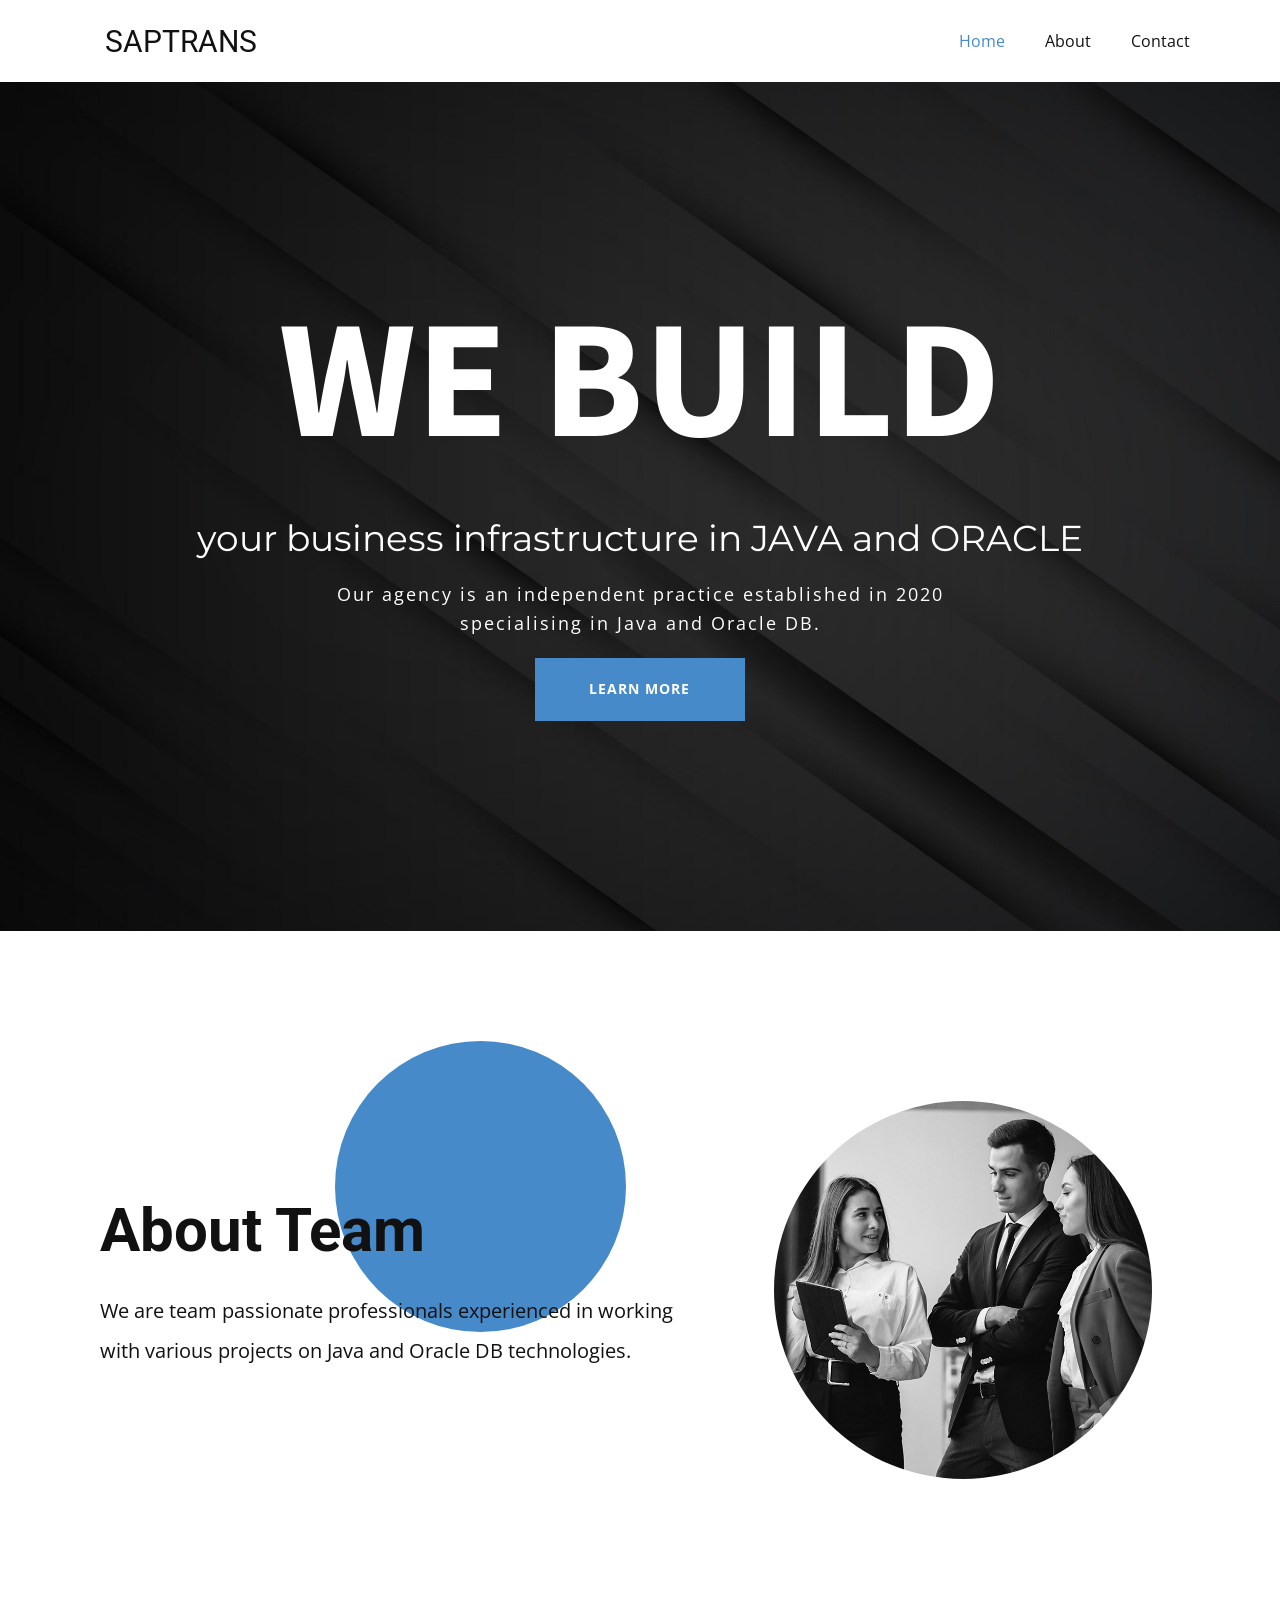
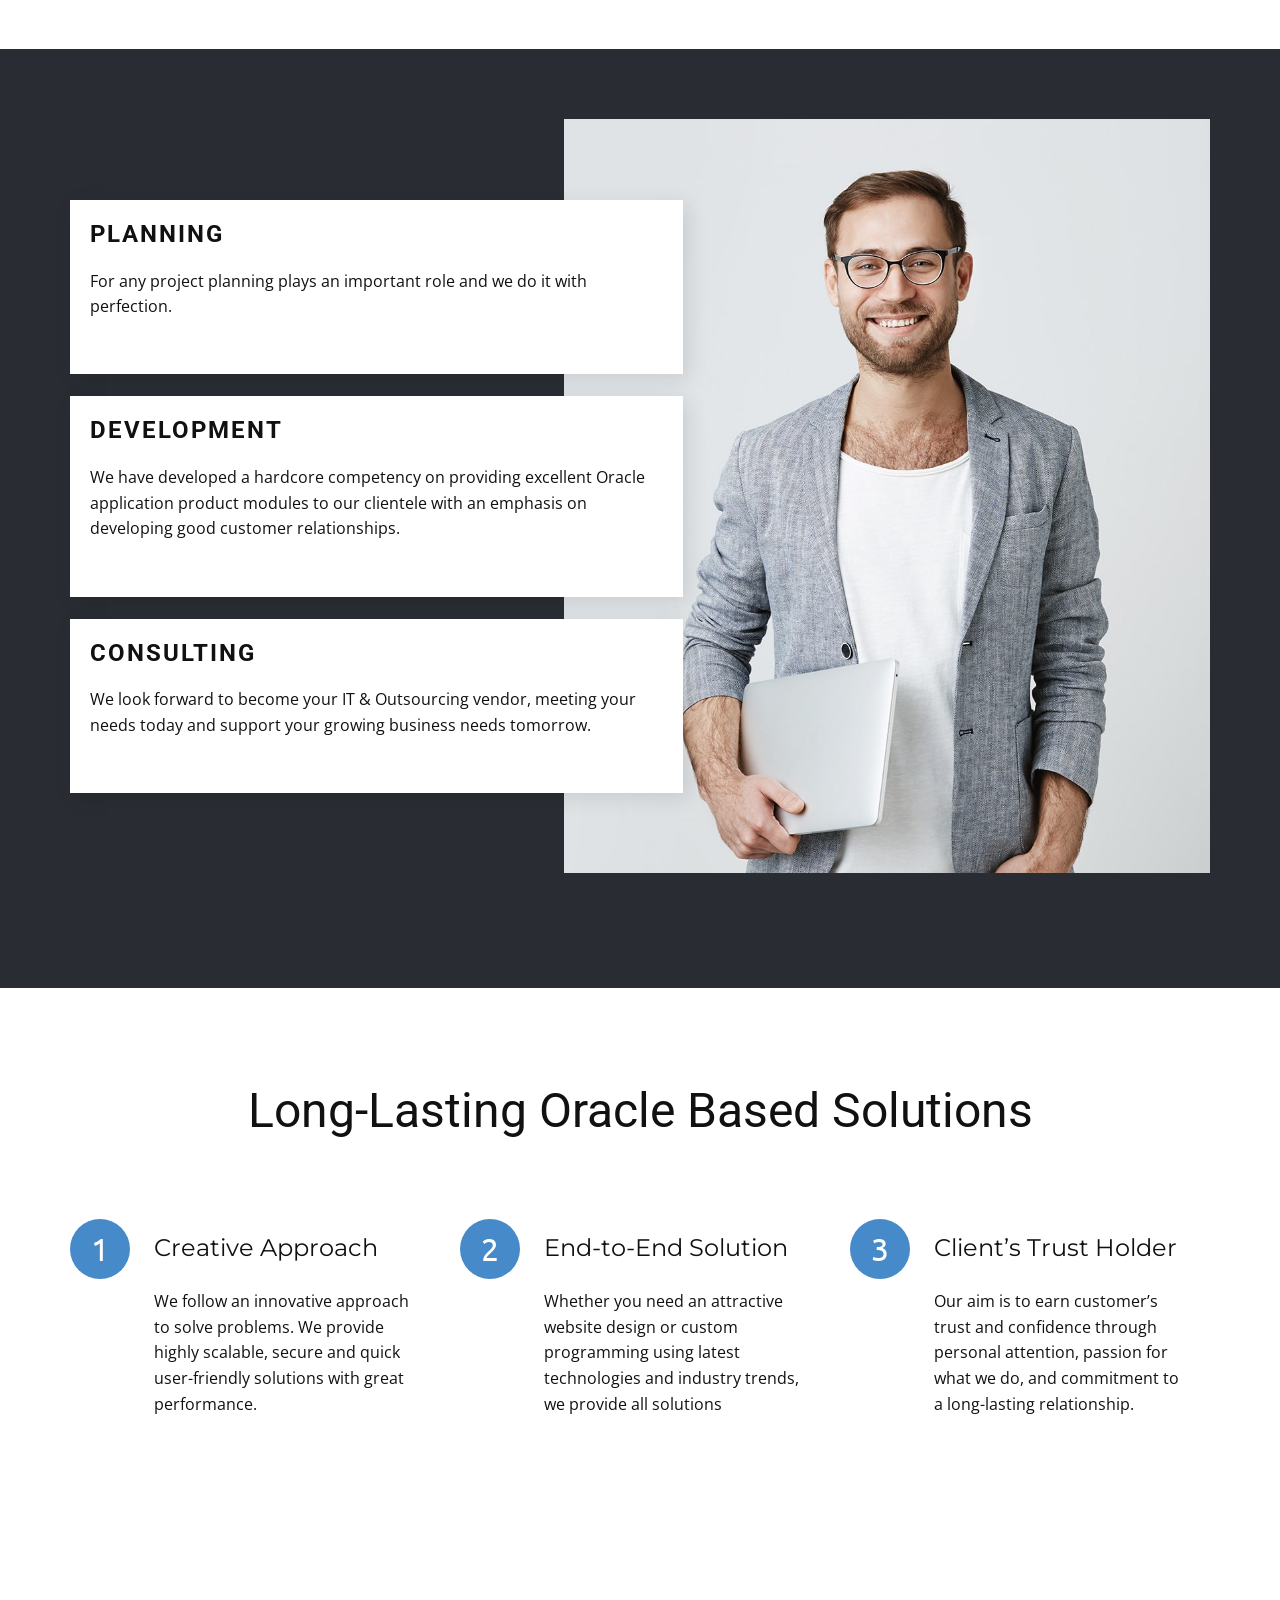
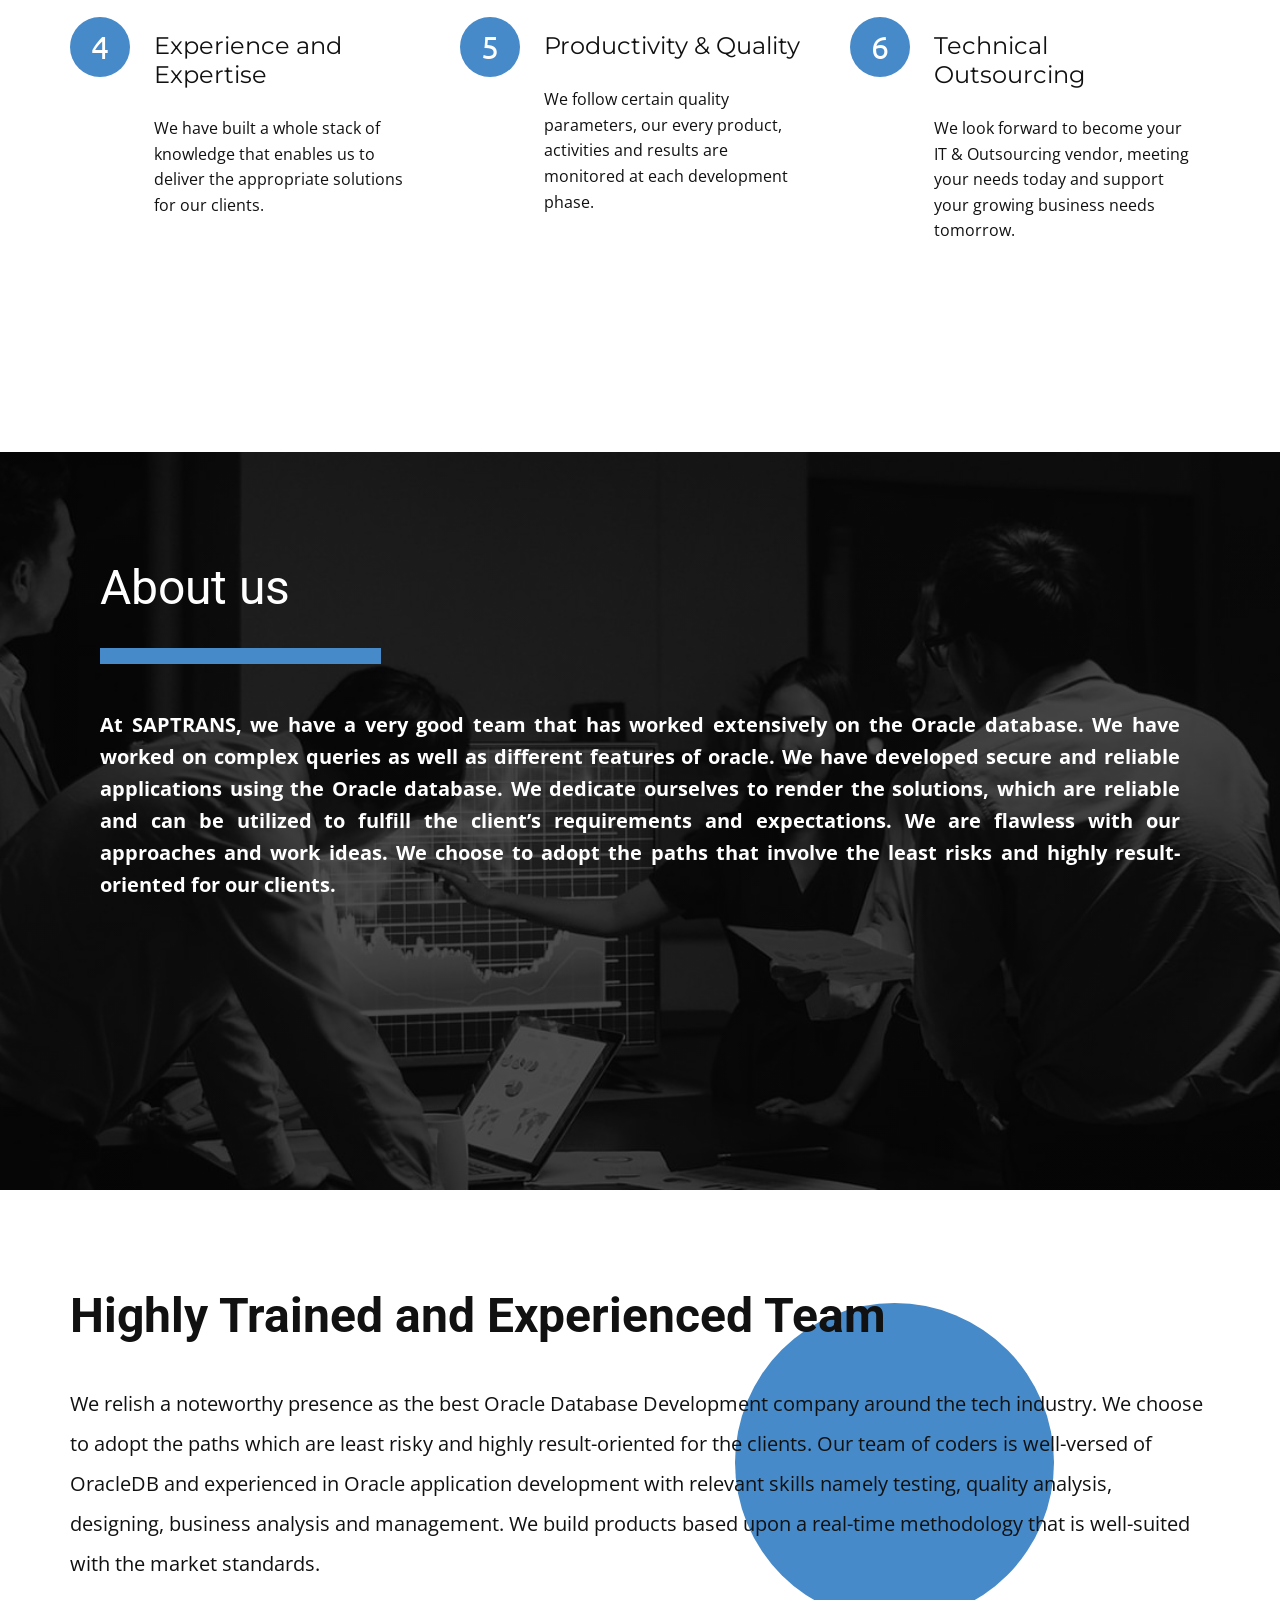
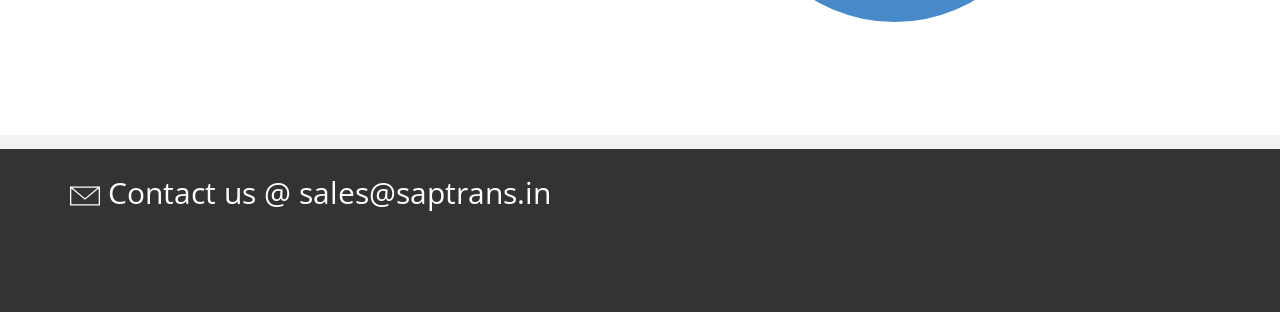
<file: index.html>
<!DOCTYPE html>
<html style="font-size: 16px;">
  <head>
    <meta name="viewport" content="width=device-width, initial-scale=1.0">
    <meta charset="utf-8">
    <meta name="keywords" content="SAPTRANS​​​​​, WE BUILD, About Team, Long-Lasting Oracle Based Solutions, About us, Highly Trained and Experienced Team">
    <meta name="description" content="">
    <meta name="page_type" content="np-template-header-footer-from-plugin">
    <title>Home</title>
    <link rel="stylesheet" href="nicepage.css" media="screen">
<link rel="stylesheet" href="Home.css" media="screen">
    <script class="u-script" type="text/javascript" src="jquery.js" defer=""></script>
    <script class="u-script" type="text/javascript" src="nicepage.js" defer=""></script>
    <meta name="generator" content="Nicepage 3.25.0, nicepage.com">
    <link id="u-theme-google-font" rel="stylesheet" href="https://fonts.googleapis.com/css?family=Roboto:100,100i,300,300i,400,400i,500,500i,700,700i,900,900i|Open+Sans:300,300i,400,400i,600,600i,700,700i,800,800i">
    <link id="u-page-google-font" rel="stylesheet" href="https://fonts.googleapis.com/css?family=Source+Sans+Pro:200,200i,300,300i,400,400i,600,600i,700,700i,900,900i|Montserrat:100,100i,200,200i,300,300i,400,400i,500,500i,600,600i,700,700i,800,800i,900,900i|Ubuntu:300,300i,400,400i,500,500i,700,700i|Montserrat:100,100i,200,200i,300,300i,400,400i,500,500i,600,600i,700,700i,800,800i,900,900i">
    
    
    
    
    
    
    
    
    <script type="application/ld+json">{
    "@context": "http://schema.org",
    "@type": "Organization",
    "name": "SAPTRANS"
}</script>
    <meta name="theme-color" content="#478ac9">
    <meta property="og:title" content="Home">
    <meta property="og:type" content="website">
  </head>
  <body class="u-body"><header class="u-clearfix u-header u-header" id="sec-fd8e"><div class="u-clearfix u-sheet u-sheet-1">
        <nav class="u-menu u-menu-dropdown u-offcanvas u-menu-1">
          <div class="menu-collapse" style="font-size: 1rem; letter-spacing: 0px;">
            <a class="u-button-style u-custom-left-right-menu-spacing u-custom-padding-bottom u-custom-top-bottom-menu-spacing u-nav-link u-text-active-palette-1-base u-text-hover-palette-2-base" href="#">
              <svg><use xmlns:xlink="http://www.w3.org/1999/xlink" xlink:href="#menu-hamburger"></use></svg>
              <svg version="1.1" xmlns="http://www.w3.org/2000/svg" xmlns:xlink="http://www.w3.org/1999/xlink"><defs><symbol id="menu-hamburger" viewBox="0 0 16 16" style="width: 16px; height: 16px;"><rect y="1" width="16" height="2"></rect><rect y="7" width="16" height="2"></rect><rect y="13" width="16" height="2"></rect>
</symbol>
</defs></svg>
            </a>
          </div>
          <div class="u-custom-menu u-nav-container">
            <ul class="u-nav u-unstyled u-nav-1"><li class="u-nav-item"><a class="u-button-style u-nav-link u-text-active-palette-1-base u-text-hover-palette-2-base" href="Home.html" style="padding: 10px 20px;">Home</a>
</li><li class="u-nav-item"><a class="u-button-style u-nav-link u-text-active-palette-1-base u-text-hover-palette-2-base" href="#aboutteam" style="padding: 10px 20px;">About</a>
</li><li class="u-nav-item"><a class="u-button-style u-nav-link u-text-active-palette-1-base u-text-hover-palette-2-base" href="#sec-fc1f" style="padding: 10px 20px;">Contact</a>
</li></ul>
          </div>
          <div class="u-custom-menu u-nav-container-collapse">
            <div class="u-black u-container-style u-inner-container-layout u-opacity u-opacity-95 u-sidenav">
              <div class="u-sidenav-overflow">
                <div class="u-menu-close"></div>
                <ul class="u-align-center u-nav u-popupmenu-items u-unstyled u-nav-2"><li class="u-nav-item"><a class="u-button-style u-nav-link" href="Home.html" style="padding: 10px 20px;">Home</a>
</li><li class="u-nav-item"><a class="u-button-style u-nav-link" href="#aboutteam" style="padding: 10px 20px;">About</a>
</li><li class="u-nav-item"><a class="u-button-style u-nav-link" href="#sec-fc1f" style="padding: 10px 20px;">Contact</a>
</li></ul>
              </div>
            </div>
            <div class="u-black u-menu-overlay u-opacity u-opacity-70"></div>
          </div>
        </nav>
        <h1 class="u-text u-text-default u-text-1">SAPTRANS <span style="font-weight: 700;"></span>
        </h1>
      </div></header>
    <section class="u-border-no-bottom u-border-no-left u-border-no-right u-border-no-top u-clearfix u-image u-section-1" id="carousel_4a3b">
      <div class="u-clearfix u-sheet u-valign-middle-lg u-valign-middle-md u-valign-middle-xl u-sheet-1">
        <h1 class="u-align-center u-custom-font u-font-source-sans-pro u-text u-text-body-alt-color u-title u-text-1">WE BUILD</h1>
        <h3 class="u-align-center u-custom-font u-font-montserrat u-text u-text-body-alt-color u-text-2">your business infrastructure in JAVA and ORACLE</h3>
        <p class="u-align-center u-text u-text-body-alt-color u-text-3">Our agency is an independent practice established in 2020 specialising in Java and Oracle DB.</p>
        <a href="#carousel_cd19" class="u-align-center u-btn u-button-style u-hover-white u-palette-1-base u-btn-1">learn more</a>
      </div>
    </section>
    <section class="u-align-center u-clearfix u-section-2" id="carousel_0df6">
      <div class="u-clearfix u-sheet u-valign-middle-lg u-valign-middle-xl u-sheet-1">
        <div class="u-clearfix u-expanded-width u-layout-wrap u-layout-wrap-1">
          <div class="u-layout">
            <div class="u-layout-row">
              <div class="u-container-style u-layout-cell u-left-cell u-size-34 u-layout-cell-1">
                <div class="u-container-layout u-valign-middle-xs u-container-layout-1">
                  <div class="u-palette-1-base u-shape u-shape-circle u-shape-1"></div>
                  <h2 class="u-text u-text-1" id="aboutteam">About Team</h2>
                  <p class="u-text u-text-2">We are team passionate professionals experienced in working with various projects on Java and Oracle DB technologies.</p>
                </div>
              </div>
              <div class="u-container-style u-layout-cell u-right-cell u-size-26 u-layout-cell-2">
                <div class="u-container-layout u-valign-middle u-container-layout-2">
                  <div alt="" class="u-image u-image-circle u-image-1" data-image-width="800" data-image-height="737"></div>
                </div>
              </div>
            </div>
          </div>
        </div>
      </div>
    </section>
    <section class="u-align-center-md u-align-center-sm u-align-center-xs u-clearfix u-palette-5-dark-3 u-section-3" id="carousel_cd19">
      <div class="u-clearfix u-sheet u-valign-middle-lg u-valign-middle-md u-valign-middle-sm u-valign-middle-xs u-sheet-1">
        <img src="images/vv-min.jpg" alt="" class="u-image u-image-default u-image-1" data-image-width="1200" data-image-height="1138">
        <div class="u-list u-list-1">
          <div class="u-repeater u-repeater-1">
            <div class="u-align-left u-container-style u-list-item u-repeater-item u-white u-list-item-1">
              <div class="u-container-layout u-similar-container u-container-layout-1">
                <h4 class="u-text u-text-1">Planning</h4>
                <p class="u-text u-text-2">For any project planning plays an important role and we do it with perfection.</p>
              </div>
            </div>
            <div class="u-align-left u-container-style u-list-item u-repeater-item u-video-cover u-white u-list-item-2">
              <div class="u-container-layout u-similar-container u-container-layout-2">
                <h4 class="u-text u-text-3">Development</h4>
                <p class="u-text u-text-4">We have developed a hardcore competency on providing excellent Oracle application product modules to our clientele with an emphasis on developing good customer relationships.</p>
              </div>
            </div>
            <div class="u-align-left u-container-style u-list-item u-repeater-item u-video-cover u-white u-list-item-3">
              <div class="u-container-layout u-similar-container u-container-layout-3">
                <h4 class="u-text u-text-5">Consulting</h4>
                <p class="u-text u-text-6">We look forward to become your IT &amp; Outsourcing vendor, meeting your needs today and support your growing business needs tomorrow.</p>
              </div>
            </div>
          </div>
        </div>
      </div>
    </section>
    <section class="u-align-center u-clearfix u-white u-section-4" id="carousel_a630">
      <div class="u-clearfix u-sheet u-valign-middle u-sheet-1">
        <h1 class="u-text u-text-1">Long-Lasting Oracle Based Solutions</h1>
        <div class="u-expanded-width u-list u-list-1">
          <div class="u-repeater u-repeater-1">
            <div class="u-align-left u-container-style u-list-item u-repeater-item">
              <div class="u-container-layout u-similar-container u-container-layout-1">
                <div class="u-align-center u-container-style u-group u-palette-1-base u-radius-50 u-shape-round u-group-1">
                  <div class="u-container-layout u-valign-middle u-container-layout-2">
                    <p class="u-custom-font u-font-ubuntu u-text u-text-2">1</p>
                  </div>
                </div>
                <div class="u-container-style u-group u-group-2">
                  <div class="u-container-layout u-container-layout-3">
                    <h4 class="u-text u-text-3">Creative Approach</h4>
                    <p class="u-text u-text-4">We follow an innovative approach to solve problems. We provide highly scalable, secure and quick user-friendly solutions with great performance.</p>
                  </div>
                </div>
              </div>
            </div>
            <div class="u-align-left u-container-style u-list-item u-repeater-item u-video-cover">
              <div class="u-container-layout u-similar-container u-container-layout-4">
                <div class="u-align-center u-container-style u-group u-palette-1-base u-radius-50 u-shape-round u-video-cover u-group-3">
                  <div class="u-container-layout u-valign-middle u-container-layout-5">
                    <p class="u-custom-font u-font-ubuntu u-text u-text-5">2</p>
                  </div>
                </div>
                <div class="u-container-style u-group u-group-4">
                  <div class="u-container-layout u-container-layout-6">
                    <h4 class="u-text u-text-6">End-to-End Solution</h4>
                    <p class="u-text u-text-7">Whether you need an attractive website design or custom programming using latest technologies and industry trends, we provide all solutions</p>
                  </div>
                </div>
              </div>
            </div>
            <div class="u-align-left u-container-style u-list-item u-repeater-item u-video-cover">
              <div class="u-container-layout u-similar-container u-container-layout-7">
                <div class="u-align-center u-container-style u-group u-palette-1-base u-radius-50 u-shape-round u-video-cover u-group-5">
                  <div class="u-container-layout u-valign-middle u-container-layout-8">
                    <p class="u-custom-font u-font-ubuntu u-text u-text-8">3</p>
                  </div>
                </div>
                <div class="u-container-style u-group u-group-6">
                  <div class="u-container-layout u-container-layout-9">
                    <h4 class="u-text u-text-9">Client’s Trust Holder</h4>
                    <p class="u-text u-text-10">Our aim is to earn customer’s trust and confidence through personal attention, passion for what we do, and commitment to a long-lasting relationship.</p>
                  </div>
                </div>
              </div>
            </div>
            <div class="u-align-left u-container-style u-list-item u-repeater-item u-video-cover">
              <div class="u-container-layout u-similar-container u-container-layout-10">
                <div class="u-align-center u-container-style u-group u-palette-1-base u-radius-50 u-shape-round u-video-cover u-group-7">
                  <div class="u-container-layout u-valign-middle u-container-layout-11">
                    <p class="u-custom-font u-font-ubuntu u-text u-text-11">4</p>
                  </div>
                </div>
                <div class="u-container-style u-group u-group-8">
                  <div class="u-container-layout u-container-layout-12">
                    <h4 class="u-text u-text-12">Experience and Expertise</h4>
                    <p class="u-text u-text-13">We have built a whole stack of knowledge that enables us to deliver the appropriate solutions for our clients.</p>
                  </div>
                </div>
              </div>
            </div>
            <div class="u-align-left u-container-style u-list-item u-repeater-item u-video-cover">
              <div class="u-container-layout u-similar-container u-container-layout-13">
                <div class="u-align-center u-container-style u-group u-palette-1-base u-radius-50 u-shape-round u-video-cover u-group-9">
                  <div class="u-container-layout u-valign-middle u-container-layout-14">
                    <p class="u-custom-font u-font-ubuntu u-text u-text-14">5</p>
                  </div>
                </div>
                <div class="u-container-style u-group u-group-10">
                  <div class="u-container-layout u-container-layout-15">
                    <h4 class="u-text u-text-15">Productivity &amp; Quality</h4>
                    <p class="u-text u-text-16">We follow certain quality parameters, our every product, activities and results are monitored at each development phase.</p>
                  </div>
                </div>
              </div>
            </div>
            <div class="u-align-left u-container-style u-list-item u-repeater-item u-video-cover">
              <div class="u-container-layout u-similar-container u-container-layout-16">
                <div class="u-align-center u-container-style u-group u-palette-1-base u-radius-50 u-shape-round u-video-cover u-group-11">
                  <div class="u-container-layout u-valign-middle u-container-layout-17">
                    <p class="u-custom-font u-font-ubuntu u-text u-text-17">6</p>
                  </div>
                </div>
                <div class="u-container-style u-group u-group-12">
                  <div class="u-container-layout u-container-layout-18">
                    <h4 class="u-text u-text-18">Technical Outsourcing</h4>
                    <p class="u-text u-text-19">We look forward to become your IT &amp; Outsourcing vendor, meeting your needs today and support your growing business needs tomorrow.</p>
                  </div>
                </div>
              </div>
            </div>
          </div>
        </div>
      </div>
    </section>
    <section class="u-clearfix u-image u-shading u-section-5" id="carousel_46eb" data-image-width="1600" data-image-height="640">
      <div class="u-clearfix u-sheet u-sheet-1">
        <div class="u-clearfix u-expanded-width u-layout-wrap u-layout-wrap-1">
          <div class="u-layout">
            <div class="u-layout-row">
              <div class="u-container-style u-layout-cell u-size-60 u-layout-cell-1">
                <div class="u-container-layout u-valign-top u-container-layout-1">
                  <h1 class="u-align-left u-text u-text-1">About us</h1>
                  <div class="u-border-16 u-border-palette-1-base u-line u-line-horizontal u-line-1"></div>
                  <p class="u-align-justify u-text u-text-2">At SAPTRANS, we have a very good team that has worked extensively on the Oracle database. We have worked on complex queries as well as different features of oracle. We have developed secure and reliable applications using the Oracle database. We dedicate ourselves to render the solutions, which are reliable and can be utilized to fulfill the client’s requirements and expectations. We are flawless with our approaches and work ideas. We choose to adopt the paths that involve the least risks and highly result-oriented for our clients.</p>
                </div>
              </div>
            </div>
          </div>
        </div>
      </div>
    </section>
    <section class="u-clearfix u-white u-section-6" id="carousel_4a54">
      <div class="u-clearfix u-sheet u-sheet-1">
        <div class="u-palette-1-base u-shape u-shape-circle u-shape-1"></div>
        <h2 class="u-text u-text-1">Highly Trained and Experienced Team<br>
        </h2>
        <p class="u-text u-text-2">We relish a noteworthy presence as the best Oracle Database Development company around the tech industry. We choose to adopt the paths which are least risky and highly result-oriented for the clients. Our team of coders is well-versed of OracleDB and experienced in Oracle application development with relevant skills namely testing, quality analysis, designing, business analysis and management. We build products based upon a real-time methodology that is well-suited with the market standards.</p>
      </div>
    </section>
    <section class="u-clearfix u-grey-5 u-section-7" id="carousel_7a5c">
      <div class="u-clearfix u-sheet u-sheet-1"></div>
    </section>
    
    
    <footer class="u-align-center u-clearfix u-footer u-grey-80 u-footer" id="sec-fc1f"><div class="u-align-left u-clearfix u-sheet u-sheet-1">
        <p class="u-text u-text-default u-text-1"><span class="u-icon u-icon-1"><svg class="u-svg-content" viewBox="0 0 31.797 31.797" x="0px" y="0px" style="width: 1em; height: 1em;"><g><path d="M0,5.713v20.371h31.797V5.713H0z M29.201,7.092L15.899,18.178L2.595,7.092H29.201z M1.38,24.704V7.875l14.519,12.098   L30.417,7.875v16.83L1.38,24.704L1.38,24.704z"></path>
</g></svg><img></span>&nbsp;Contact us @ sales@saptrans.in
        </p>
      </div></footer>
    <section class="u-backlink u-clearfix u-grey-80"> 
    </section>
  </body>
</html>
</file>
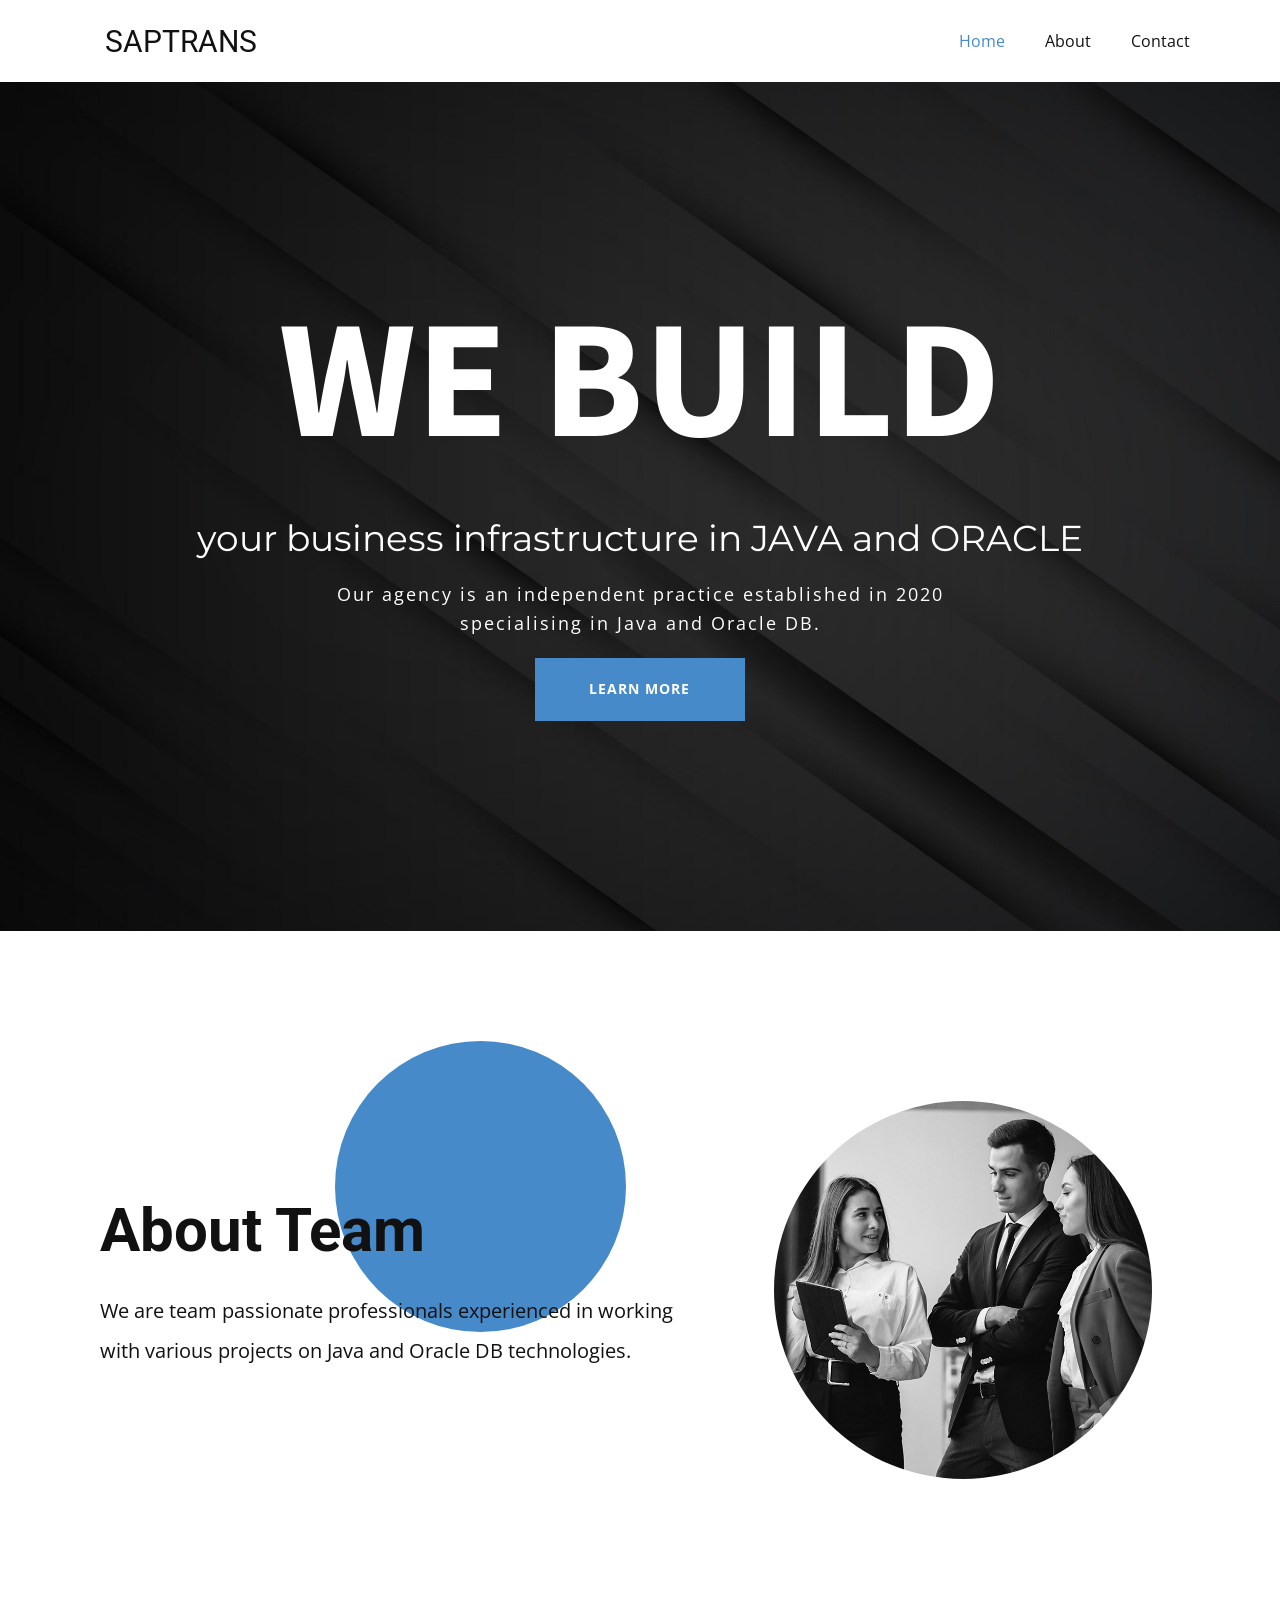
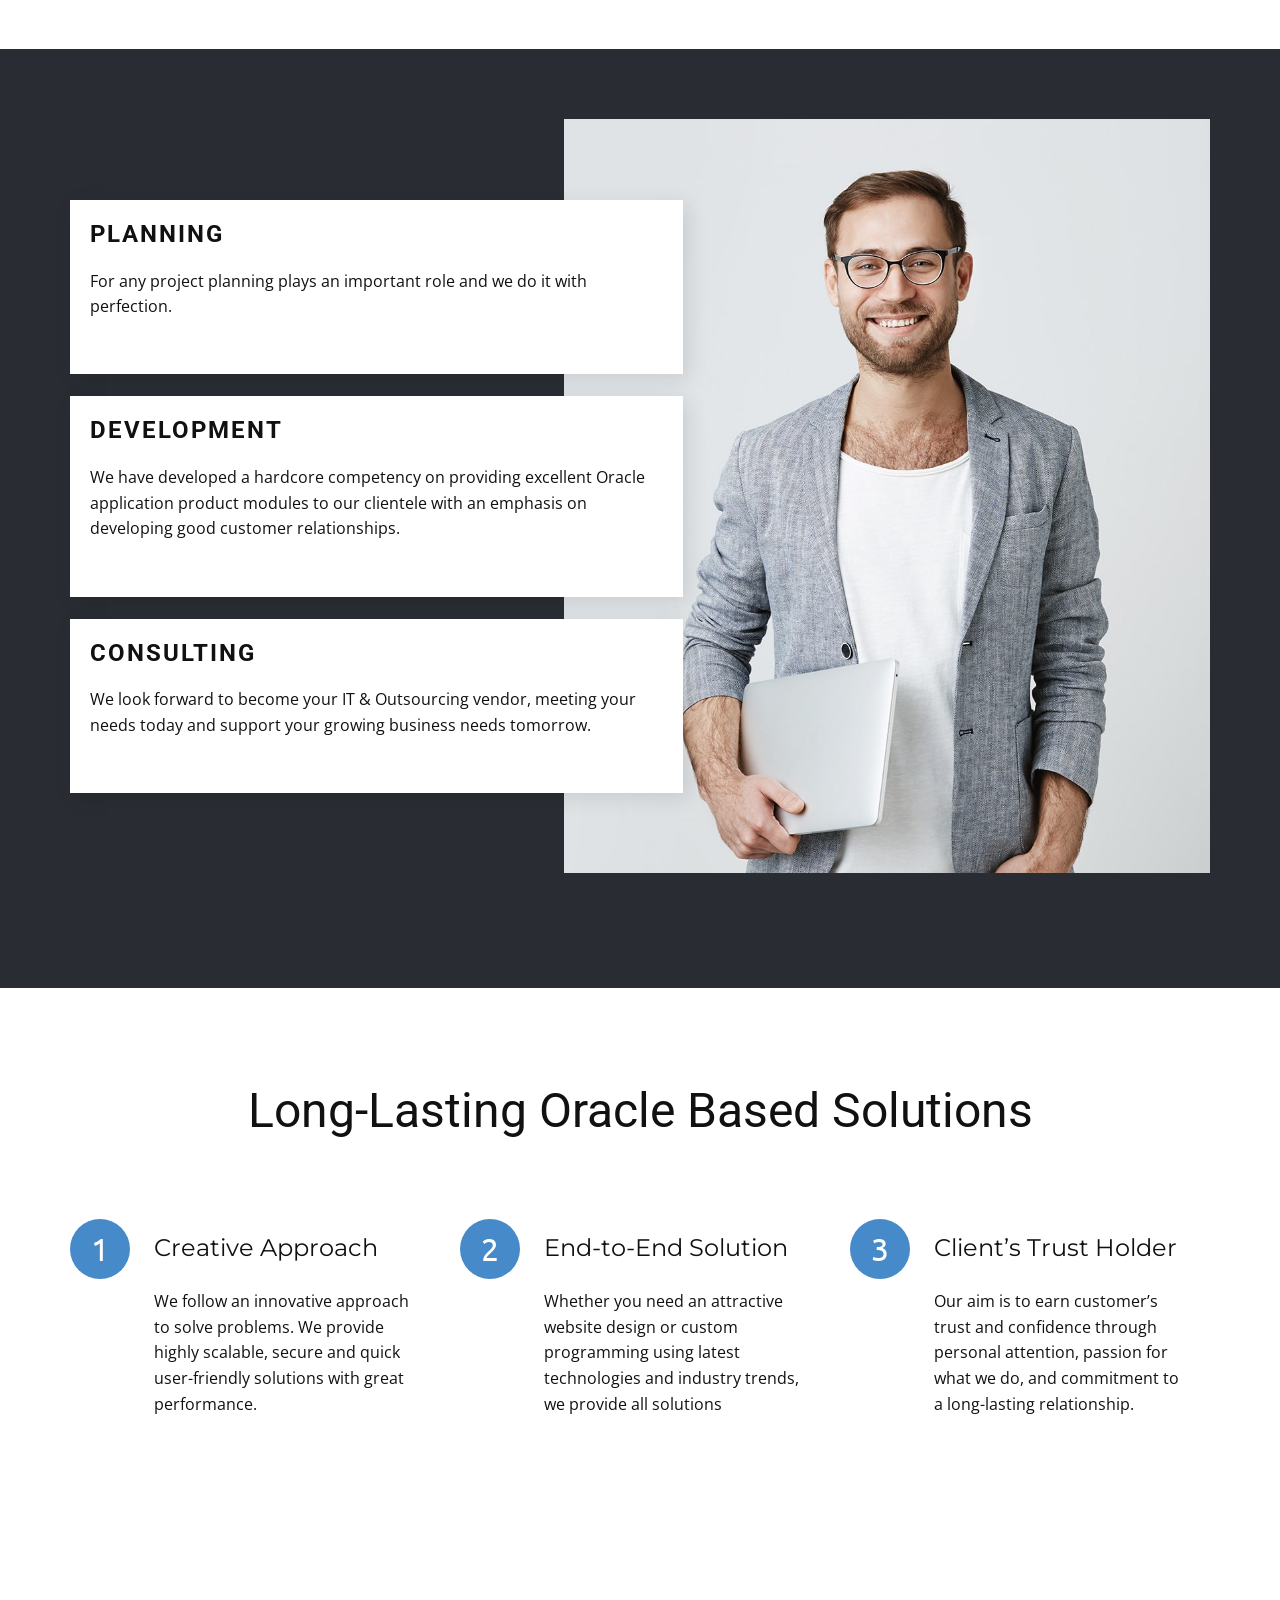
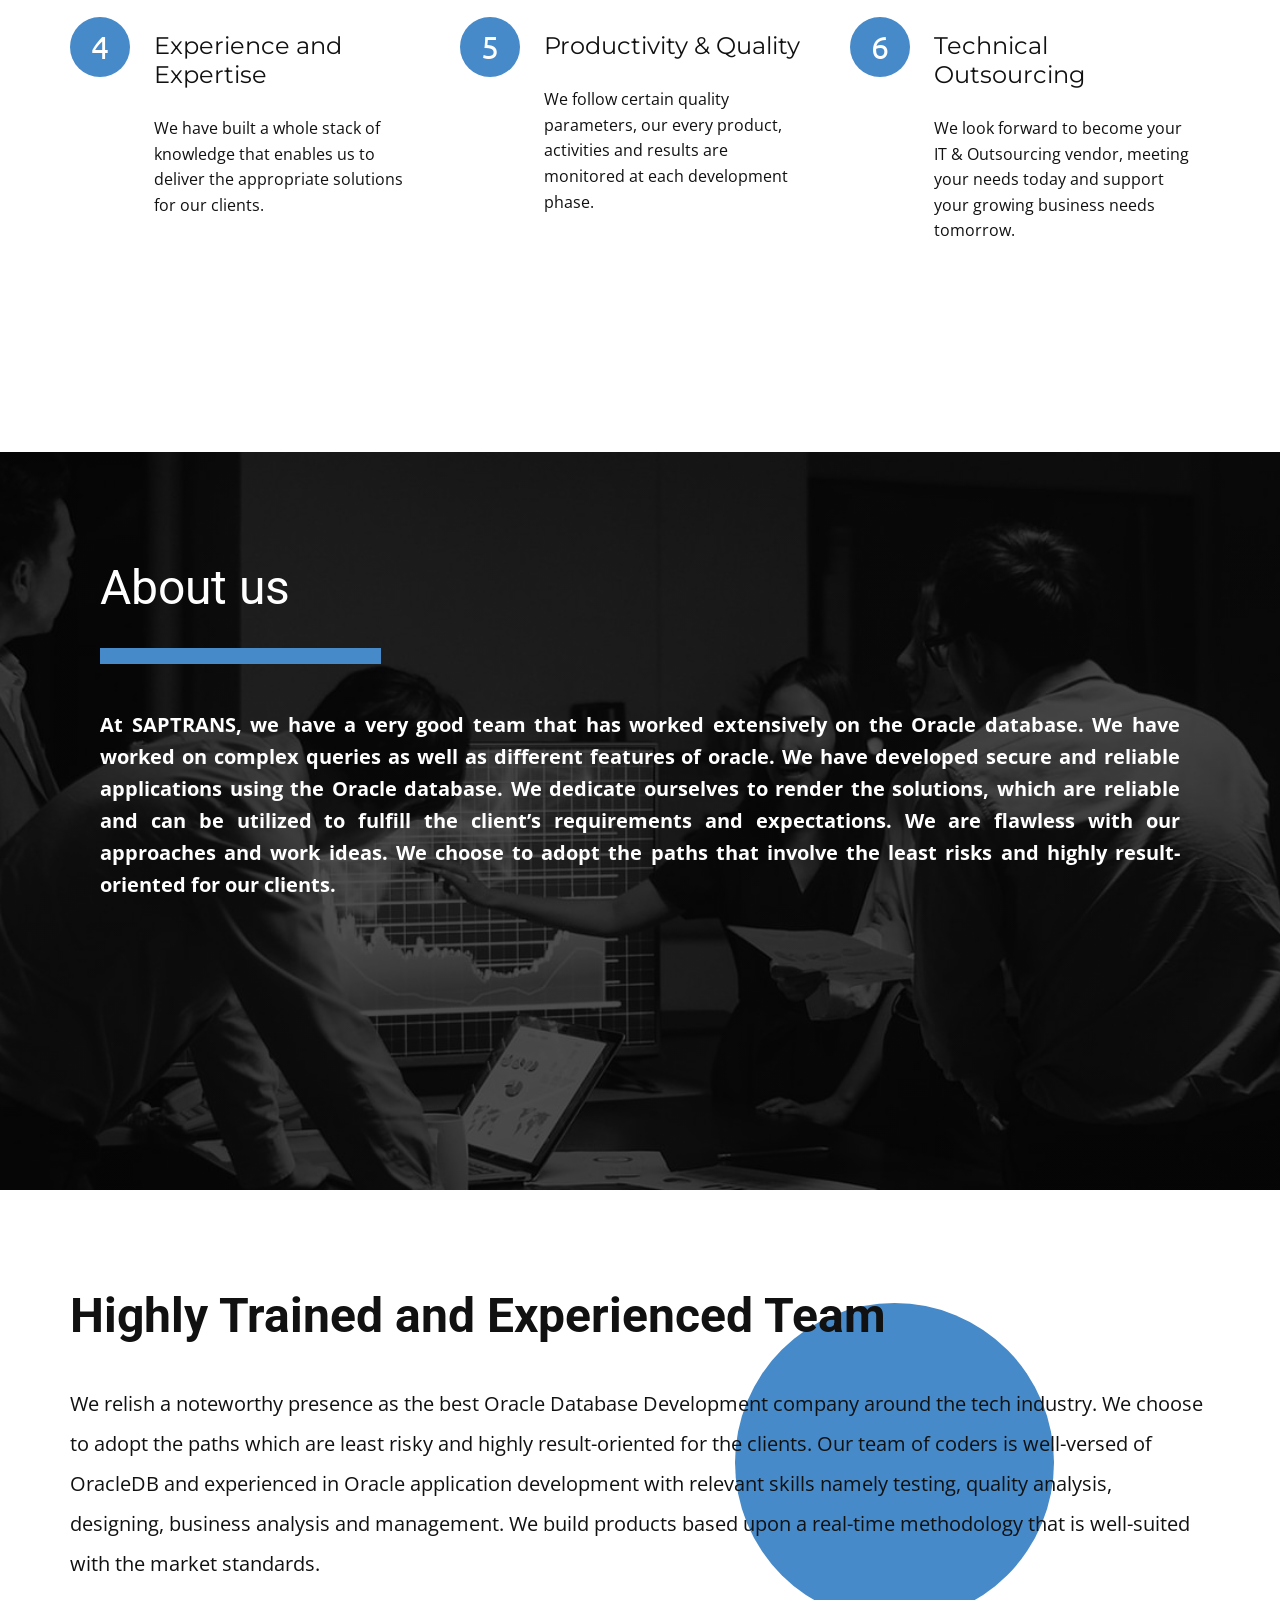
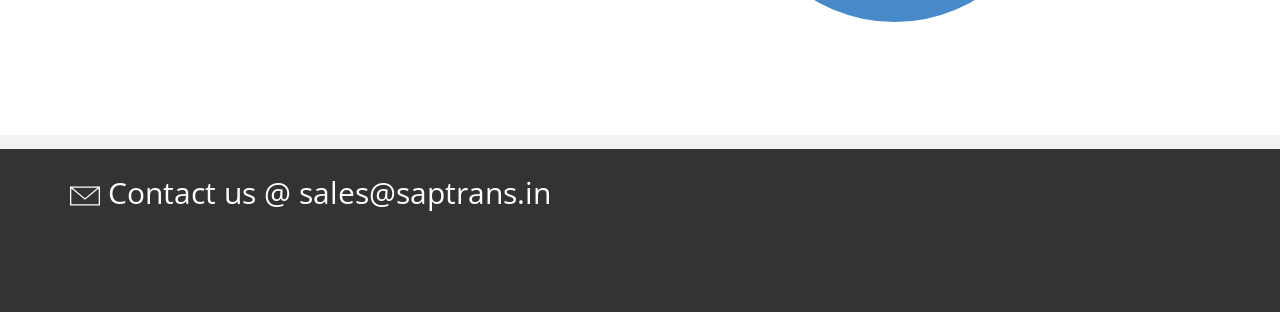
<file: Home.html>
<!DOCTYPE html>
<html style="font-size: 16px;">
  <head>
    <meta name="viewport" content="width=device-width, initial-scale=1.0">
    <meta charset="utf-8">
    <meta name="keywords" content="SAPTRANS​​​​​, WE BUILD, About Team, Long-Lasting Oracle Based Solutions, About us, Highly Trained and Experienced Team">
    <meta name="description" content="">
    <meta name="page_type" content="np-template-header-footer-from-plugin">
    <title>Home</title>
    <link rel="stylesheet" href="nicepage.css" media="screen">
<link rel="stylesheet" href="Home.css" media="screen">
    <script class="u-script" type="text/javascript" src="jquery.js" defer=""></script>
    <script class="u-script" type="text/javascript" src="nicepage.js" defer=""></script>
    <meta name="generator" content="Nicepage 3.25.0, nicepage.com">
    <link id="u-theme-google-font" rel="stylesheet" href="https://fonts.googleapis.com/css?family=Roboto:100,100i,300,300i,400,400i,500,500i,700,700i,900,900i|Open+Sans:300,300i,400,400i,600,600i,700,700i,800,800i">
    <link id="u-page-google-font" rel="stylesheet" href="https://fonts.googleapis.com/css?family=Source+Sans+Pro:200,200i,300,300i,400,400i,600,600i,700,700i,900,900i|Montserrat:100,100i,200,200i,300,300i,400,400i,500,500i,600,600i,700,700i,800,800i,900,900i|Ubuntu:300,300i,400,400i,500,500i,700,700i|Montserrat:100,100i,200,200i,300,300i,400,400i,500,500i,600,600i,700,700i,800,800i,900,900i">
    
    
    
    
    
    
    
    
    <script type="application/ld+json">{
		"@context": "http://schema.org",
		"@type": "Organization",
		"name": "SAPTRANS"
}</script>
    <meta name="theme-color" content="#478ac9">
    <meta property="og:title" content="Home">
    <meta property="og:type" content="website">
  </head>
  <body class="u-body"><header class="u-clearfix u-header u-header" id="sec-fd8e"><div class="u-clearfix u-sheet u-sheet-1">
        <nav class="u-menu u-menu-dropdown u-offcanvas u-menu-1">
          <div class="menu-collapse" style="font-size: 1rem; letter-spacing: 0px;">
            <a class="u-button-style u-custom-left-right-menu-spacing u-custom-padding-bottom u-custom-top-bottom-menu-spacing u-nav-link u-text-active-palette-1-base u-text-hover-palette-2-base" href="#">
              <svg><use xmlns:xlink="http://www.w3.org/1999/xlink" xlink:href="#menu-hamburger"></use></svg>
              <svg version="1.1" xmlns="http://www.w3.org/2000/svg" xmlns:xlink="http://www.w3.org/1999/xlink"><defs><symbol id="menu-hamburger" viewBox="0 0 16 16" style="width: 16px; height: 16px;"><rect y="1" width="16" height="2"></rect><rect y="7" width="16" height="2"></rect><rect y="13" width="16" height="2"></rect>
</symbol>
</defs></svg>
            </a>
          </div>
          <div class="u-custom-menu u-nav-container">
            <ul class="u-nav u-unstyled u-nav-1"><li class="u-nav-item"><a class="u-button-style u-nav-link u-text-active-palette-1-base u-text-hover-palette-2-base" href="Home.html" style="padding: 10px 20px;">Home</a>
</li><li class="u-nav-item"><a class="u-button-style u-nav-link u-text-active-palette-1-base u-text-hover-palette-2-base" href="#aboutteam" style="padding: 10px 20px;">About</a>
</li><li class="u-nav-item"><a class="u-button-style u-nav-link u-text-active-palette-1-base u-text-hover-palette-2-base" href="#sec-fc1f" style="padding: 10px 20px;">Contact</a>
</li></ul>
          </div>
          <div class="u-custom-menu u-nav-container-collapse">
            <div class="u-black u-container-style u-inner-container-layout u-opacity u-opacity-95 u-sidenav">
              <div class="u-sidenav-overflow">
                <div class="u-menu-close"></div>
                <ul class="u-align-center u-nav u-popupmenu-items u-unstyled u-nav-2"><li class="u-nav-item"><a class="u-button-style u-nav-link" href="Home.html" style="padding: 10px 20px;">Home</a>
</li><li class="u-nav-item"><a class="u-button-style u-nav-link" href="#aboutteam" style="padding: 10px 20px;">About</a>
</li><li class="u-nav-item"><a class="u-button-style u-nav-link" href="#sec-fc1f" style="padding: 10px 20px;">Contact</a>
</li></ul>
              </div>
            </div>
            <div class="u-black u-menu-overlay u-opacity u-opacity-70"></div>
          </div>
        </nav>
        <h1 class="u-text u-text-default u-text-1">SAPTRANS <span style="font-weight: 700;"></span>
        </h1>
      </div></header>
    <section class="u-border-no-bottom u-border-no-left u-border-no-right u-border-no-top u-clearfix u-image u-section-1" id="carousel_4a3b">
      <div class="u-clearfix u-sheet u-valign-middle-lg u-valign-middle-md u-valign-middle-xl u-sheet-1">
        <h1 class="u-align-center u-custom-font u-font-source-sans-pro u-text u-text-body-alt-color u-title u-text-1">WE BUILD</h1>
        <h3 class="u-align-center u-custom-font u-font-montserrat u-text u-text-body-alt-color u-text-2">your business infrastructure in JAVA and ORACLE</h3>
        <p class="u-align-center u-text u-text-body-alt-color u-text-3">Our agency is an independent practice established in 2020 specialising in Java and Oracle DB.</p>
        <a href="#carousel_cd19" class="u-align-center u-btn u-button-style u-hover-white u-palette-1-base u-btn-1">learn more</a>
      </div>
    </section>
    <section class="u-align-center u-clearfix u-section-2" id="carousel_0df6">
      <div class="u-clearfix u-sheet u-valign-middle-lg u-valign-middle-xl u-sheet-1">
        <div class="u-clearfix u-expanded-width u-layout-wrap u-layout-wrap-1">
          <div class="u-layout">
            <div class="u-layout-row">
              <div class="u-container-style u-layout-cell u-left-cell u-size-34 u-layout-cell-1">
                <div class="u-container-layout u-valign-middle-xs u-container-layout-1">
                  <div class="u-palette-1-base u-shape u-shape-circle u-shape-1"></div>
                  <h2 class="u-text u-text-1" id="aboutteam">About Team</h2>
                  <p class="u-text u-text-2">We are team passionate professionals experienced in working with various projects on Java and Oracle DB technologies.</p>
                </div>
              </div>
              <div class="u-container-style u-layout-cell u-right-cell u-size-26 u-layout-cell-2">
                <div class="u-container-layout u-valign-middle u-container-layout-2">
                  <div alt="" class="u-image u-image-circle u-image-1" data-image-width="800" data-image-height="737"></div>
                </div>
              </div>
            </div>
          </div>
        </div>
      </div>
    </section>
    <section class="u-align-center-md u-align-center-sm u-align-center-xs u-clearfix u-palette-5-dark-3 u-section-3" id="carousel_cd19">
      <div class="u-clearfix u-sheet u-valign-middle-lg u-valign-middle-md u-valign-middle-sm u-valign-middle-xs u-sheet-1">
        <img src="images/vv-min.jpg" alt="" class="u-image u-image-default u-image-1" data-image-width="1200" data-image-height="1138">
        <div class="u-list u-list-1">
          <div class="u-repeater u-repeater-1">
            <div class="u-align-left u-container-style u-list-item u-repeater-item u-white u-list-item-1">
              <div class="u-container-layout u-similar-container u-container-layout-1">
                <h4 class="u-text u-text-1">Planning</h4>
                <p class="u-text u-text-2">For any project planning plays an important role and we do it with perfection.</p>
              </div>
            </div>
            <div class="u-align-left u-container-style u-list-item u-repeater-item u-video-cover u-white u-list-item-2">
              <div class="u-container-layout u-similar-container u-container-layout-2">
                <h4 class="u-text u-text-3">Development</h4>
                <p class="u-text u-text-4">We have developed a hardcore competency on providing excellent Oracle application product modules to our clientele with an emphasis on developing good customer relationships.</p>
              </div>
            </div>
            <div class="u-align-left u-container-style u-list-item u-repeater-item u-video-cover u-white u-list-item-3">
              <div class="u-container-layout u-similar-container u-container-layout-3">
                <h4 class="u-text u-text-5">Consulting</h4>
                <p class="u-text u-text-6">We look forward to become your IT &amp; Outsourcing vendor, meeting your needs today and support your growing business needs tomorrow.</p>
              </div>
            </div>
          </div>
        </div>
      </div>
    </section>
    <section class="u-align-center u-clearfix u-white u-section-4" id="carousel_a630">
      <div class="u-clearfix u-sheet u-valign-middle u-sheet-1">
        <h1 class="u-text u-text-1">Long-Lasting Oracle Based Solutions</h1>
        <div class="u-expanded-width u-list u-list-1">
          <div class="u-repeater u-repeater-1">
            <div class="u-align-left u-container-style u-list-item u-repeater-item">
              <div class="u-container-layout u-similar-container u-container-layout-1">
                <div class="u-align-center u-container-style u-group u-palette-1-base u-radius-50 u-shape-round u-group-1">
                  <div class="u-container-layout u-valign-middle u-container-layout-2">
                    <p class="u-custom-font u-font-ubuntu u-text u-text-2">1</p>
                  </div>
                </div>
                <div class="u-container-style u-group u-group-2">
                  <div class="u-container-layout u-container-layout-3">
                    <h4 class="u-text u-text-3">Creative Approach</h4>
                    <p class="u-text u-text-4">We follow an innovative approach to solve problems. We provide highly scalable, secure and quick user-friendly solutions with great performance.</p>
                  </div>
                </div>
              </div>
            </div>
            <div class="u-align-left u-container-style u-list-item u-repeater-item u-video-cover">
              <div class="u-container-layout u-similar-container u-container-layout-4">
                <div class="u-align-center u-container-style u-group u-palette-1-base u-radius-50 u-shape-round u-video-cover u-group-3">
                  <div class="u-container-layout u-valign-middle u-container-layout-5">
                    <p class="u-custom-font u-font-ubuntu u-text u-text-5">2</p>
                  </div>
                </div>
                <div class="u-container-style u-group u-group-4">
                  <div class="u-container-layout u-container-layout-6">
                    <h4 class="u-text u-text-6">End-to-End Solution</h4>
                    <p class="u-text u-text-7">Whether you need an attractive website design or custom programming using latest technologies and industry trends, we provide all solutions</p>
                  </div>
                </div>
              </div>
            </div>
            <div class="u-align-left u-container-style u-list-item u-repeater-item u-video-cover">
              <div class="u-container-layout u-similar-container u-container-layout-7">
                <div class="u-align-center u-container-style u-group u-palette-1-base u-radius-50 u-shape-round u-video-cover u-group-5">
                  <div class="u-container-layout u-valign-middle u-container-layout-8">
                    <p class="u-custom-font u-font-ubuntu u-text u-text-8">3</p>
                  </div>
                </div>
                <div class="u-container-style u-group u-group-6">
                  <div class="u-container-layout u-container-layout-9">
                    <h4 class="u-text u-text-9">Client’s Trust Holder</h4>
                    <p class="u-text u-text-10">Our aim is to earn customer’s trust and confidence through personal attention, passion for what we do, and commitment to a long-lasting relationship.</p>
                  </div>
                </div>
              </div>
            </div>
            <div class="u-align-left u-container-style u-list-item u-repeater-item u-video-cover">
              <div class="u-container-layout u-similar-container u-container-layout-10">
                <div class="u-align-center u-container-style u-group u-palette-1-base u-radius-50 u-shape-round u-video-cover u-group-7">
                  <div class="u-container-layout u-valign-middle u-container-layout-11">
                    <p class="u-custom-font u-font-ubuntu u-text u-text-11">4</p>
                  </div>
                </div>
                <div class="u-container-style u-group u-group-8">
                  <div class="u-container-layout u-container-layout-12">
                    <h4 class="u-text u-text-12">Experience and Expertise</h4>
                    <p class="u-text u-text-13">We have built a whole stack of knowledge that enables us to deliver the appropriate solutions for our clients.</p>
                  </div>
                </div>
              </div>
            </div>
            <div class="u-align-left u-container-style u-list-item u-repeater-item u-video-cover">
              <div class="u-container-layout u-similar-container u-container-layout-13">
                <div class="u-align-center u-container-style u-group u-palette-1-base u-radius-50 u-shape-round u-video-cover u-group-9">
                  <div class="u-container-layout u-valign-middle u-container-layout-14">
                    <p class="u-custom-font u-font-ubuntu u-text u-text-14">5</p>
                  </div>
                </div>
                <div class="u-container-style u-group u-group-10">
                  <div class="u-container-layout u-container-layout-15">
                    <h4 class="u-text u-text-15">Productivity &amp; Quality</h4>
                    <p class="u-text u-text-16">We follow certain quality parameters, our every product, activities and results are monitored at each development phase.</p>
                  </div>
                </div>
              </div>
            </div>
            <div class="u-align-left u-container-style u-list-item u-repeater-item u-video-cover">
              <div class="u-container-layout u-similar-container u-container-layout-16">
                <div class="u-align-center u-container-style u-group u-palette-1-base u-radius-50 u-shape-round u-video-cover u-group-11">
                  <div class="u-container-layout u-valign-middle u-container-layout-17">
                    <p class="u-custom-font u-font-ubuntu u-text u-text-17">6</p>
                  </div>
                </div>
                <div class="u-container-style u-group u-group-12">
                  <div class="u-container-layout u-container-layout-18">
                    <h4 class="u-text u-text-18">Technical Outsourcing</h4>
                    <p class="u-text u-text-19">We look forward to become your IT &amp; Outsourcing vendor, meeting your needs today and support your growing business needs tomorrow.</p>
                  </div>
                </div>
              </div>
            </div>
          </div>
        </div>
      </div>
    </section>
    <section class="u-clearfix u-image u-shading u-section-5" id="carousel_46eb" data-image-width="1600" data-image-height="640">
      <div class="u-clearfix u-sheet u-sheet-1">
        <div class="u-clearfix u-expanded-width u-layout-wrap u-layout-wrap-1">
          <div class="u-layout">
            <div class="u-layout-row">
              <div class="u-container-style u-layout-cell u-size-60 u-layout-cell-1">
                <div class="u-container-layout u-valign-top u-container-layout-1">
                  <h1 class="u-align-left u-text u-text-1">About us</h1>
                  <div class="u-border-16 u-border-palette-1-base u-line u-line-horizontal u-line-1"></div>
                  <p class="u-align-justify u-text u-text-2">At SAPTRANS, we have a very good team that has worked extensively on the Oracle database. We have worked on complex queries as well as different features of oracle. We have developed secure and reliable applications using the Oracle database. We dedicate ourselves to render the solutions, which are reliable and can be utilized to fulfill the client’s requirements and expectations. We are flawless with our approaches and work ideas. We choose to adopt the paths that involve the least risks and highly result-oriented for our clients.</p>
                </div>
              </div>
            </div>
          </div>
        </div>
      </div>
    </section>
    <section class="u-clearfix u-white u-section-6" id="carousel_4a54">
      <div class="u-clearfix u-sheet u-sheet-1">
        <div class="u-palette-1-base u-shape u-shape-circle u-shape-1"></div>
        <h2 class="u-text u-text-1">Highly Trained and Experienced Team<br>
        </h2>
        <p class="u-text u-text-2">We relish a noteworthy presence as the best Oracle Database Development company around the tech industry. We choose to adopt the paths which are least risky and highly result-oriented for the clients. Our team of coders is well-versed of OracleDB and experienced in Oracle application development with relevant skills namely testing, quality analysis, designing, business analysis and management. We build products based upon a real-time methodology that is well-suited with the market standards.</p>
      </div>
    </section>
    <section class="u-clearfix u-grey-5 u-section-7" id="carousel_7a5c">
      <div class="u-clearfix u-sheet u-sheet-1"></div>
    </section>
    
    
    <footer class="u-align-center u-clearfix u-footer u-grey-80 u-footer" id="sec-fc1f"><div class="u-align-left u-clearfix u-sheet u-sheet-1">
        <p class="u-text u-text-default u-text-1"><span class="u-icon u-icon-1"><svg class="u-svg-content" viewBox="0 0 31.797 31.797" x="0px" y="0px" style="width: 1em; height: 1em;"><g><path d="M0,5.713v20.371h31.797V5.713H0z M29.201,7.092L15.899,18.178L2.595,7.092H29.201z M1.38,24.704V7.875l14.519,12.098   L30.417,7.875v16.83L1.38,24.704L1.38,24.704z"></path>
</g></svg><img></span>&nbsp;Contact us @ sales@saptrans.in
        </p>
      </div></footer>
    <section class="u-backlink u-clearfix u-grey-80"> 
    </section>
  </body>
</html>
</file>
